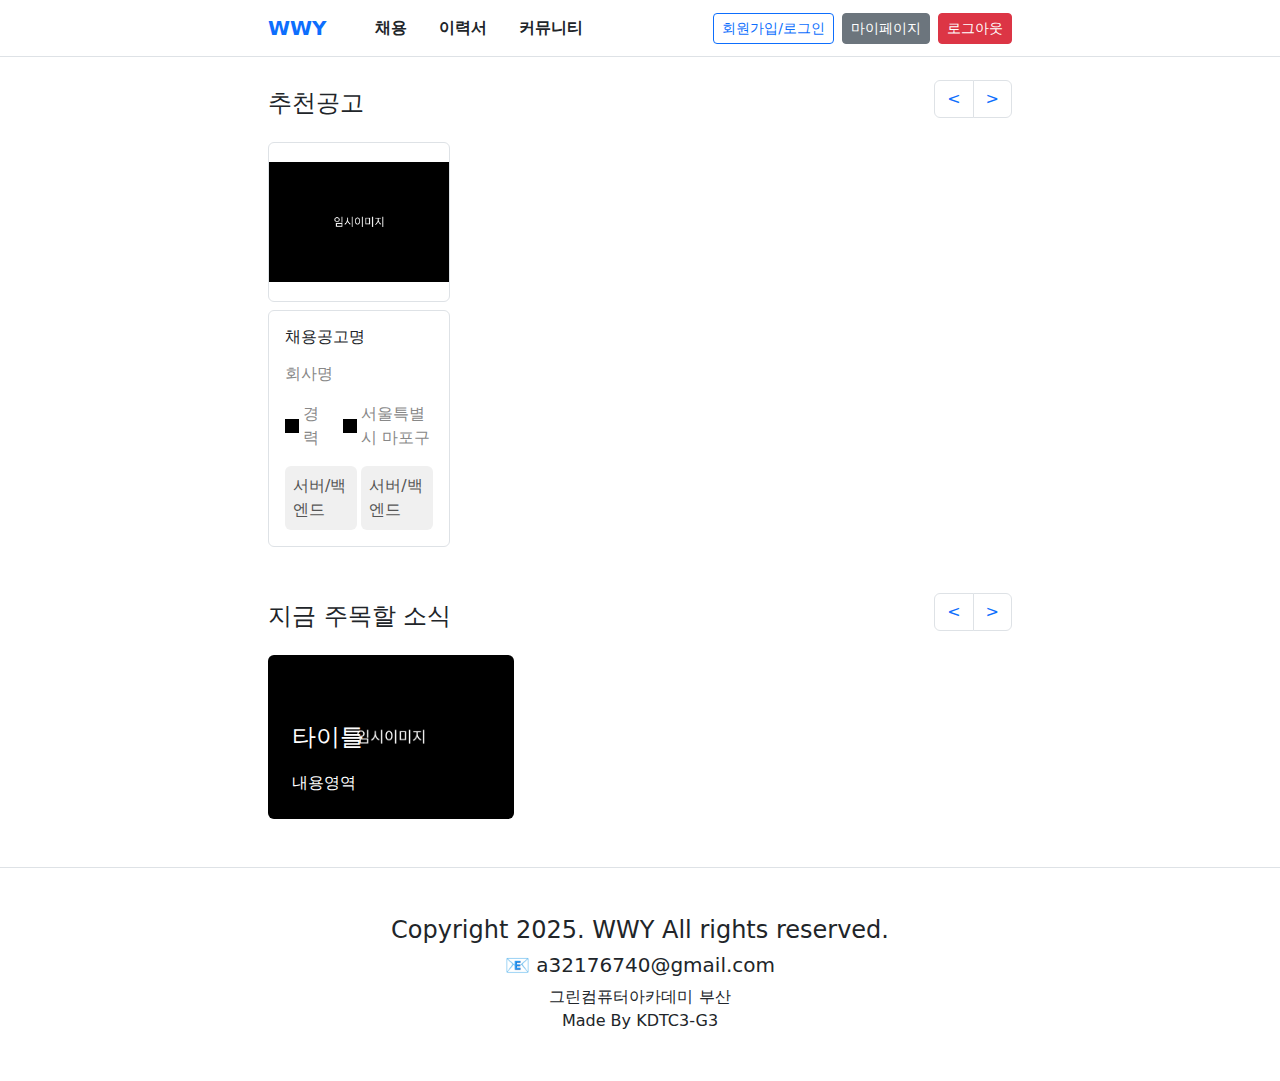
<file: index.html>
<!DOCTYPE html>
<html lang="en">
  <head>
    <meta charset="UTF-8" />
    <meta name="viewport" content="width=device-width, initial-scale=1.0" />
    <title>Document</title>
    <link
      href="https://cdn.jsdelivr.net/npm/bootstrap@5.3.3/dist/css/bootstrap.min.css"
      rel="stylesheet"
    />
    <link rel="stylesheet" href="style/main.css" />
  </head>
  <body>
    <!-- 메인페이지 -->

    <nav class="navbar navbar-expand bg-white border-bottom fixed-top">
      <div
        class="container d-flex justify-content-between align-items-center"
        style="max-width: 60%"
      >
        <!-- Left: 로고 + 메뉴 -->
        <div class="d-flex align-items-center gap-4">
          <a class="navbar-brand text-primary fw-bold" href="#">WWY</a>
          <ul class="navbar-nav flex-row gap-3">
            <li class="nav-item">
              <a class="nav-link text-dark fw-semibold" href="#">채용</a>
            </li>
            <li class="nav-item">
              <a class="nav-link text-dark fw-semibold" href="#">이력서</a>
            </li>
            <li class="nav-item">
              <a class="nav-link text-dark fw-semibold" href="#">커뮤니티</a>
            </li>
          </ul>
        </div>

        <ul class="navbar-nav d-flex flex-row gap-2">
          <li class="nav-item">
            <a class="btn btn-outline-primary btn-sm" href="#"
              >회원가입/로그인</a
            >
          </li>
          <li class="nav-item">
            <a class="btn btn-secondary btn-sm" href="#">마이페이지</a>
          </li>
          <li class="nav-item">
            <a class="btn btn-danger btn-sm" href="#">로그아웃</a>
          </li>
        </ul>
      </div>
    </nav>

    <main>
      <section>
        <div class="container mt-4 mb-5 d-flex flex-column">
          <div class="recommend d-flex flex-column gap-4 w-100">
            <div
              class="recommend-top d-flex justify-content-between align-items-end"
            >
              <h2 class="fs-4 fw-medium">추천공고</h2>
              <ul class="pagination d-flex justify-content-center">
                <li class="page-item">
                  <a class="page-link" href="#"><</a>
                </li>
                <li class="page-item">
                  <a class="page-link" href="#">></a>
                </li>
              </ul>
            </div>
            <!-- .recommend-top end -->
            <ul class="card-wrap d-flex justify-content-start">
              <li class="card-1">
                <a href="#" class="d-flex flex-column gap-2">
                  <figure
                    class="recommend-img overflow-hidden d-flex align-items-center border rounded"
                  >
                    <img class="w-100" src="img/image00.png" alt="임시이미지" />
                  </figure>
                  <div
                    class="recommend-content d-flex flex-column border rounded gap-3 py-3 px-3"
                  >
                    <div class="top d-flex justify-content-between">
                      <h3 class="fs-6 fw-medium">채용공고명</h3>
                      <div class="toggle-btn"></div>
                      <!-- .toggle-btn end -->
                    </div>
                    <!-- .top end -->
                    <div class="bottom d-flex flex-column gap-3">
                      <p class="fs-6">회사명</p>
                      <ul class="d-flex justify-content-start gap-4">
                        <li class="d-flex align-items-center gap-1">
                          <img src="img/icon00.png" alt="임시아이콘" />
                          <p class="fs-6">경력</p>
                        </li>
                        <li class="d-flex align-items-center gap-1">
                          <img src="img/icon00.png" alt="임시아이콘" />
                          <p class="fs-6">서울특별시 마포구</p>
                        </li>
                      </ul>
                      <ul class="duty d-flex justify-content-start gap-1">
                        <li class="p-2 rounded">
                          <p class="fs-6 fw-medium">서버/백엔드</p>
                        </li>
                        <li class="p-2 rounded">
                          <p class="fs-6 fw-medium">서버/백엔드</p>
                        </li>
                      </ul>
                    </div>
                    <!-- .bottom end -->
                  </div>
                  <!-- .recommend-content end -->
                </a>
              </li>
              <!-- .card-1 end -->
            </ul>
            <!-- .card-wrap end -->
          </div>
          <!-- .recommend end -->

          <div class="news d-flex flex-column gap-4 w-100">
            <div
              class="news-top d-flex justify-content-between align-items-end"
            >
              <h2 class="fs-4 fw-medium">지금 주목할 소식</h2>
              <ul class="pagination d-flex justify-content-center">
                <li class="page-item">
                  <a class="page-link" href="#"><</a>
                </li>
                <li class="page-item">
                  <a class="page-link" href="#">></a>
                </li>
              </ul>
            </div>
            <!-- .news-top end -->
            <ul class="card-wrap2 d-flex justify-content-start w-100">
              <li class="card-2 overflow-hidden rounded position-relative">
                <a href="#">
                  <figure class="news-img">
                    <img class="w-100" src="img/image00.png" alt="임시이미지" />
                  </figure>
                  <!-- .news-img end -->
                  <div
                    class="cont-wrap d-flex flex-column position-absolute bottom-0 left-0 gap-3 p-4 w-100"
                  >
                    <p class="fs-4 fw-medium">타이틀</p>
                    <span class="fs-6">내용영역</span>
                  </div>
                  <!-- .cont-wrap end -->
                </a>
              </li>
              <!-- .card-2 end -->
            </ul>
            <!-- .card-wrap2 end -->
          </div>
          <!-- .news end -->
        </div>
        <!-- .container end -->
      </section>
    </main>

    <footer class="bg-white py-5 border-top">
      <div class="container text-center" style="max-width: 60%">
        <h4>Copyright 2025. WWY All rights reserved.</h4>
        <h5>📧 a32176740@gmail.com</h5>
        <div>그린컴퓨터아카데미 부산</div>
        <div>Made By KDTC3-G3</div>
      </div>
    </footer>
  </body>
</html>
</file>
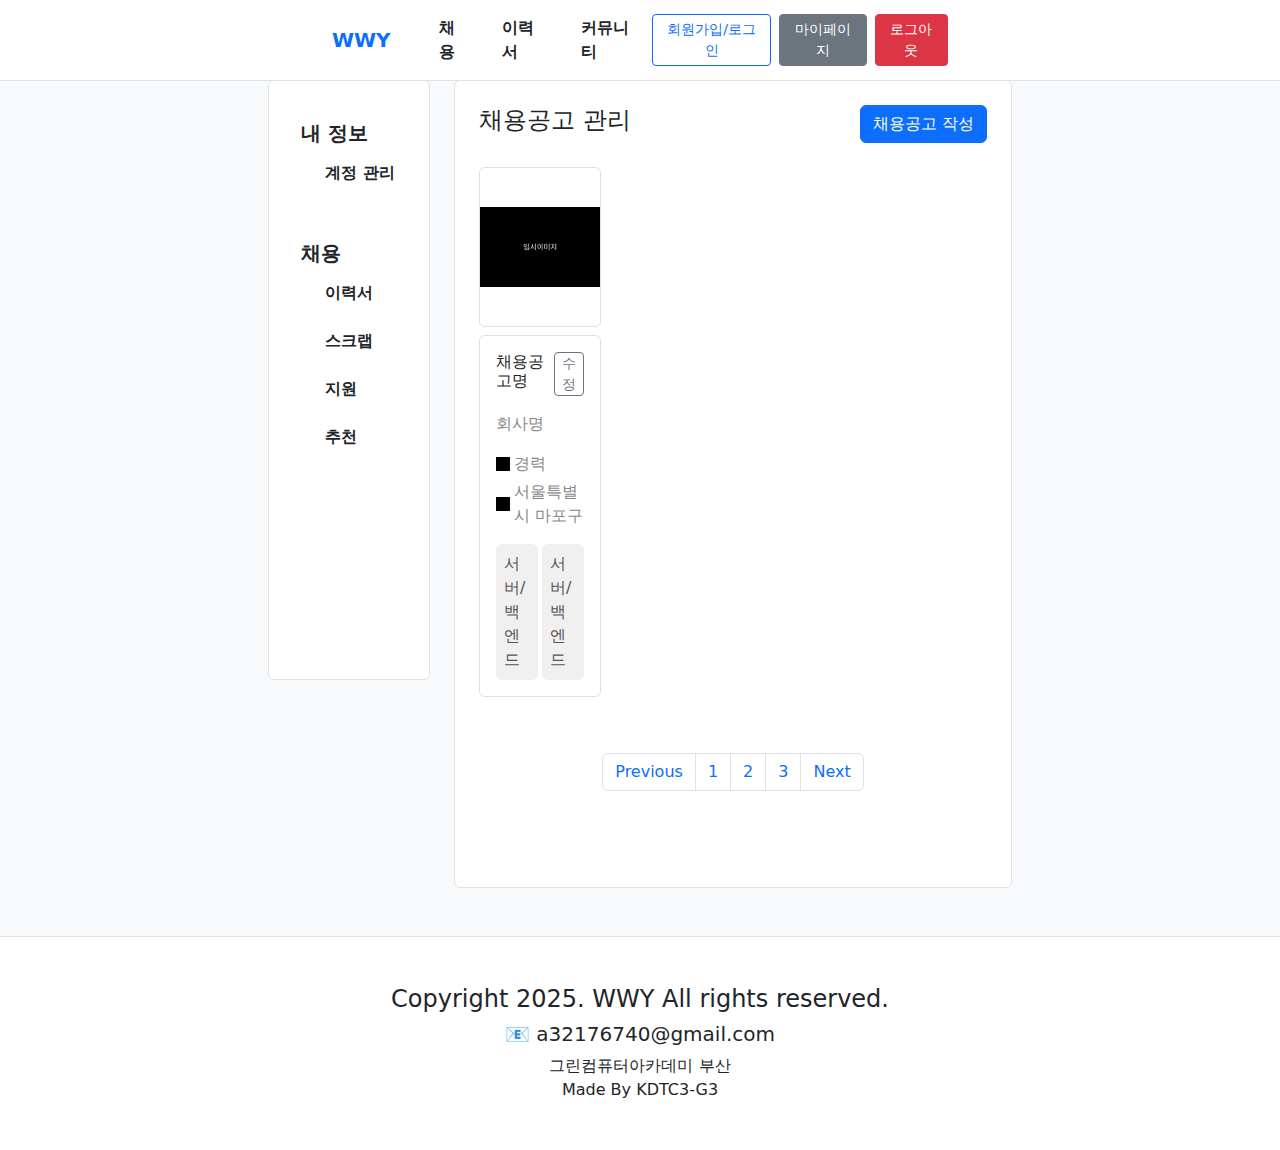
<file: job-dashboard.html>
<!DOCTYPE html>
<html lang="en">
    <head>
        <title>Blog</title>
        <meta charset="utf-8" />
        <meta name="viewport" content="width=device-width, initial-scale=1" />
        <script src="https://ajax.googleapis.com/ajax/libs/jquery/3.7.1/jquery.min.js"></script>
        <link
            href="https://cdn.jsdelivr.net/npm/bootstrap@5.3.0/dist/css/bootstrap.min.css"
            rel="stylesheet"
        />
        <script src="https://cdn.jsdelivr.net/npm/bootstrap@5.3.0/dist/js/bootstrap.bundle.min.js"></script>
        <link
            rel="stylesheet"
            href="https://cdnjs.cloudflare.com/ajax/libs/font-awesome/6.5.1/css/all.min.css"
        />
        <link rel="stylesheet" href="css/job-dashboard.css">
    </head>

    <body class="bg-light" style="padding-top: 56px">
        <nav class="navbar navbar-expand bg-white border-bottom fixed-top">
            <div
                class="container d-flex justify-content-between align-items-center"
                style="max-width: 50%"
            >
                <!-- Left: 로고 + 메뉴 -->
                <div class="d-flex align-items-center gap-4">
                    <a class="navbar-brand text-primary fw-bold" href="#"
                        >WWY</a
                    >
                    <ul class="navbar-nav flex-row gap-3">
                        <li class="nav-item">
                            <a class="nav-link text-dark fw-semibold" href="#"
                                >채용</a
                            >
                        </li>
                        <li class="nav-item">
                            <a class="nav-link text-dark fw-semibold" href="#"
                                >이력서</a
                            >
                        </li>
                        <li class="nav-item">
                            <a class="nav-link text-dark fw-semibold" href="#"
                                >커뮤니티</a
                            >
                        </li>
                    </ul>
                </div>

                <ul class="navbar-nav d-flex flex-row gap-2">
                    <li class="nav-item">
                        <a class="btn btn-outline-primary btn-sm" href="#">회원가입/로그인</a>
                    </li>
                    <li class="nav-item">
                        <a class="btn btn-secondary btn-sm" href="#">마이페이지</a>
                    </li>
                    <li class="nav-item">
                        <a class="btn btn-danger btn-sm" href="#">로그아웃</a>
                    </li>
                </ul>
            </div>
        </nav>

        <div class="container mt-4 mb-5" style="max-width: 60%">
            <div class="d-flex gap-4 align-items-top justify-content-between">
                <!-- 왼쪽 박스 -->
                <div class="flex-fill" style="max-width: 25%">
                    <div
                        class="bg-white border rounded p-3 overflow-auto"
                        style="height: 600px"
                    >
                        <h5 class="ms-3 fw-bold mt-4">내 정보</h5>
                        <ul class="navbar-nav flex-column gap-2 mb-5 ps-3">
                            <li class="nav-item">
                                <a
                                    class="nav-link text-dark fw-semibold ps-4"
                                    href="#"
                                    >계정 관리</a
                                >
                            </li>
                        </ul>

                        <h5 class="ms-3 fw-bold mt-4">채용</h5>
                        <ul class="navbar-nav flex-column gap-2 mb-5 ps-3">
                            <li class="nav-item">
                                <a
                                    class="nav-link text-dark fw-semibold ps-4"
                                    href="#"
                                    >이력서</a
                                >
                            </li>
                            <li class="nav-item">
                                <a
                                    class="nav-link text-dark fw-semibold ps-4"
                                    href="#"
                                    >스크랩</a
                                >
                            </li>
                            <li class="nav-item">
                                <a
                                    class="nav-link text-dark fw-semibold ps-4"
                                    href="#"
                                    >지원</a
                                >
                            </li>
                            <li class="nav-item">
                                <a
                                    class="nav-link text-dark fw-semibold ps-4"
                                    href="#"
                                    >추천</a
                                >
                            </li>
                        </ul>
                    </div>
                </div>

                <!-- 오른쪽 박스 -->
                <div class="flex-fill" style="max-width: 75%">
                    <div class="bg-white border rounded p-4">
                        <div class="d-flex justify-content-between align-items-center mb-4">
                            <h3 class="fs-4 fw-medium">채용공고 관리</h3>
                            <button class="btn btn-primary">채용공고 작성</button>
                        </div>
                        <div class="job-list">
                            <ul class="card-wrap row row-gap-3" style="gap: calc(4% / 3);">
                              <li class="card-1">
                                <a href="#" class="d-flex flex-column gap-2">
                                    <figure
                                    class="recommend-img overflow-hidden d-flex align-items-center border rounded"
                                    >
                                    <img class="w-100" src="img/image00.png" alt="임시이미지" />
                                    </figure>
                                    <div
                                    class="recommend-content d-flex flex-column border rounded gap-3 py-3 px-3"
                                    >
                                    <div class="top d-flex justify-content-between">
                                        <h3 class="fs-6 fw-medium mb-0">채용공고명</h3>
                                        <button class="btn btn-outline-secondary btn-sm px-1">수정</button>
                                    </div>
                                    <!-- .top end -->
                                    <div class="bottom d-flex flex-column gap-3">
                                        <p class="fs-6">회사명</p>
                                        <ul class="d-flex justify-content-start flex-column gap-1">
                                        <li class="d-flex align-items-center gap-1">
                                            <img src="img/icon00.png" alt="임시아이콘" />
                                            <p class="fs-6">경력</p>
                                        </li>
                                        <li class="d-flex align-items-center gap-1">
                                            <img src="img/icon00.png" alt="임시아이콘" />
                                            <p class="fs-6">서울특별시 마포구</p>
                                        </li>
                                        </ul>
                                        <ul class="duty d-flex justify-content-start gap-1">
                                        <li class="p-2 rounded">
                                            <p class="fs-6 fw-medium">서버/백엔드</p>
                                        </li>
                                        <li class="p-2 rounded">
                                            <p class="fs-6 fw-medium">서버/백엔드</p>
                                        </li>
                                        </ul>
                                    </div>
                                    <!-- .bottom end -->
                                    </div>
                                    <!-- .recommend-content end -->
                                </a>
                              </li>
                              <!-- .card-1 end -->
                            </ul>
                            <!-- .card-wrap end -->
                            <div class="pagging d-flex justify-content-center">
                                <ul class="pagination">
                                    <li class="page-item"><a class="page-link" href="#">Previous</a></li>
                                    <li class="page-item"><a class="page-link" href="#">1</a></li>
                                    <li class="page-item"><a class="page-link" href="#">2</a></li>
                                    <li class="page-item"><a class="page-link" href="#">3</a></li>
                                    <li class="page-item"><a class="page-link" href="#">Next</a></li>
                                  </ul>
                              </div>
                              <!-- .pagging end -->
                        </div>
                        <!-- .job-list end -->
                    </div>
                </div>
            </div>
        </div>

        <footer class="bg-white py-5 border-top">
            <div class="container text-center" style="max-width: 60%">
                <h4>Copyright 2025. WWY All rights reserved.</h4>
                <h5>📧 a32176740@gmail.com</h5>
                <div>그린컴퓨터아카데미 부산</div>
                <div>Made By KDTC3-G3</div>
            </div>
        </footer>
    </background-color:>
</html>
</file>
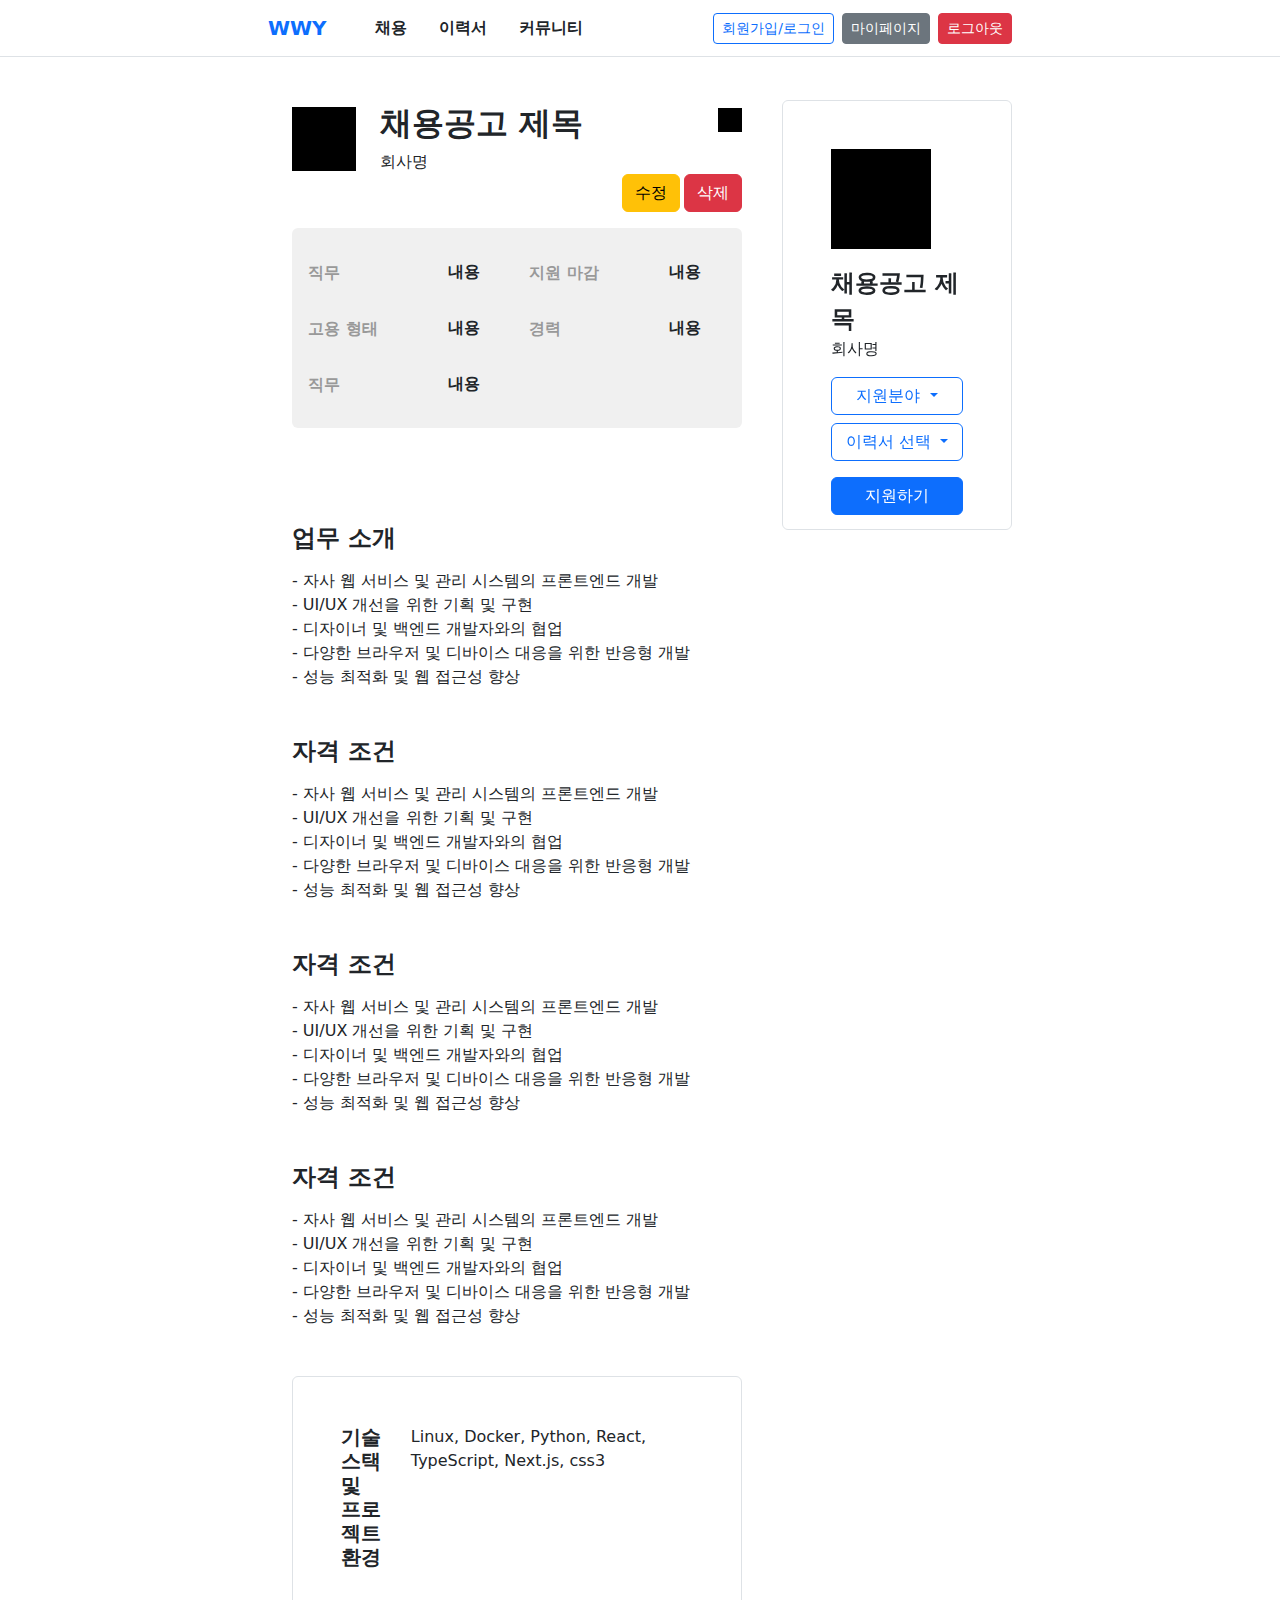
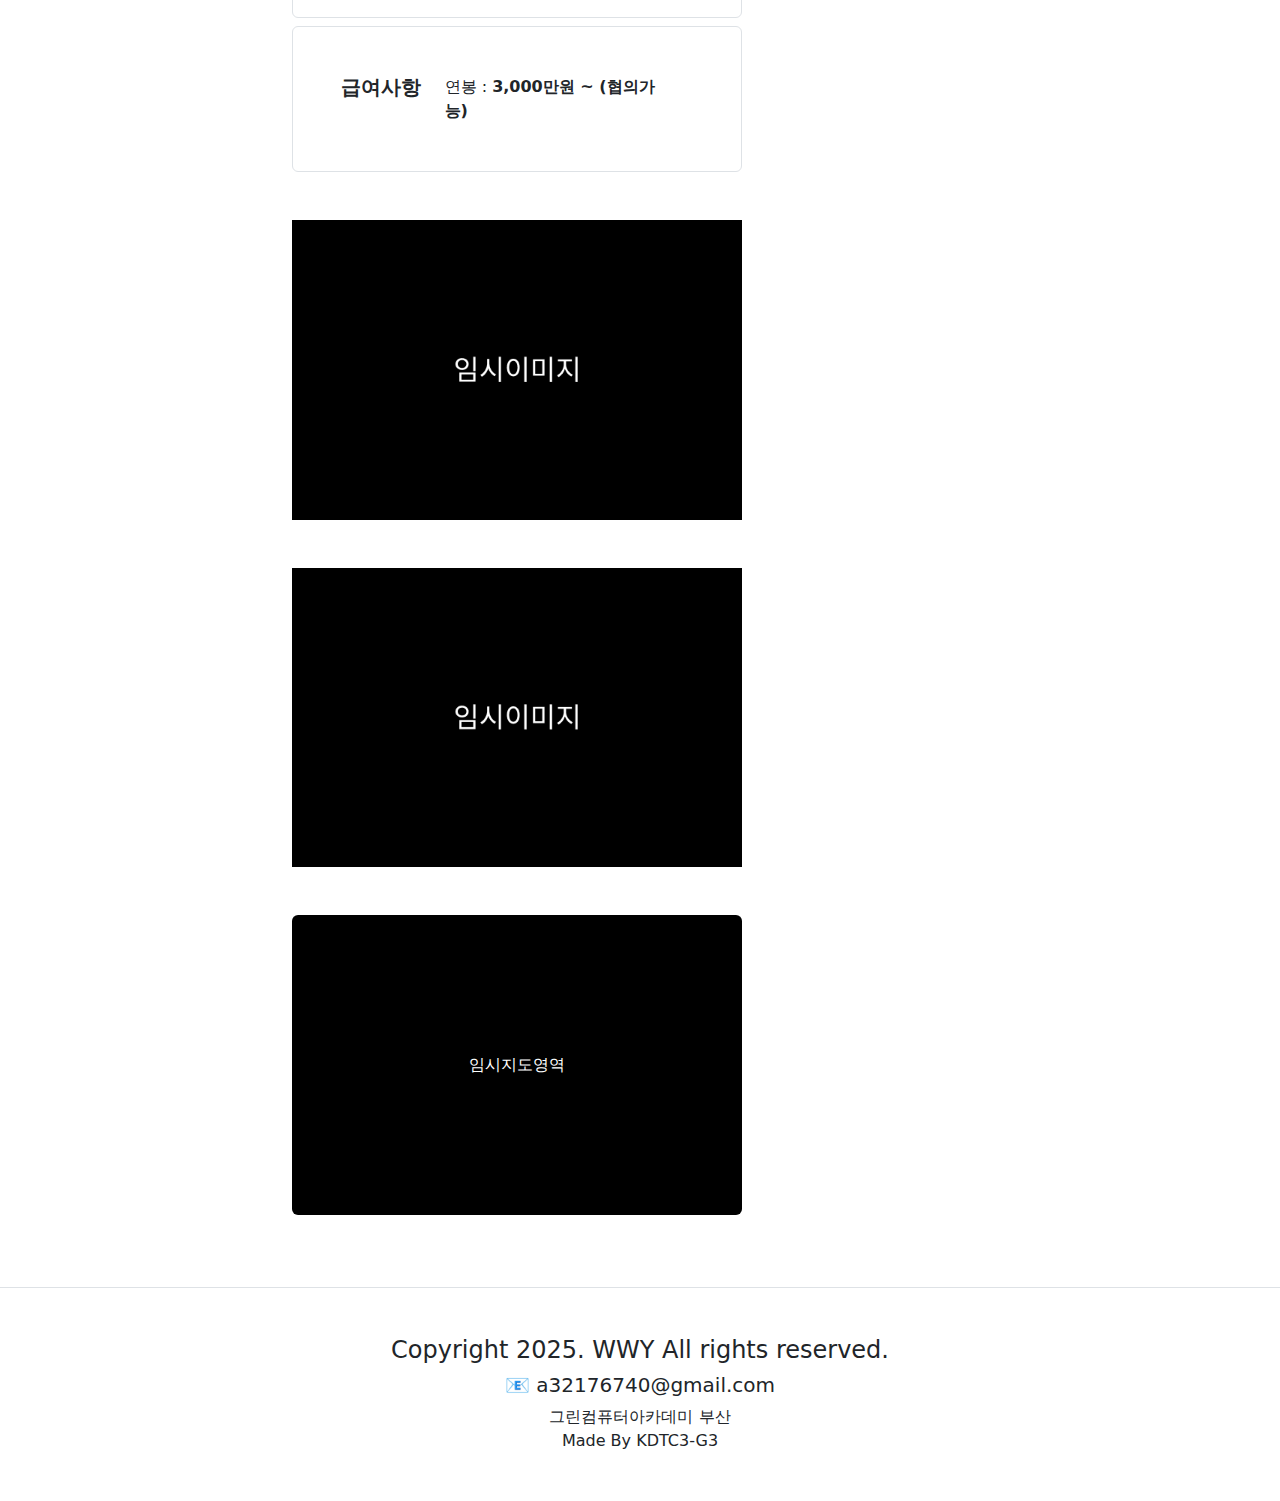
<file: job-detail.html>
<!DOCTYPE html>
<html lang="ko">
  <head>
    <meta charset="UTF-8" />
    <meta name="viewport" content="width=device-width, initial-scale=1.0" />
    <title>Document</title>
    <link
      href="https://cdn.jsdelivr.net/npm/bootstrap@5.3.3/dist/css/bootstrap.min.css"
      rel="stylesheet"
    />
    <link rel="stylesheet" href="style/job-detail.css" />
    <script src="https://cdn.jsdelivr.net/npm/bootstrap@5.3.3/dist/js/bootstrap.bundle.min.js"></script>
  </head>
  <body>
    <!-- 채용공고 상세보기 -->

    <nav class="navbar navbar-expand bg-white border-bottom fixed-top">
      <div
        class="container d-flex justify-content-between align-items-center"
        style="max-width: 60%"
      >
        <!-- Left: 로고 + 메뉴 -->
        <div class="d-flex align-items-center gap-4">
          <a class="navbar-brand text-primary fw-bold" href="#">WWY</a>
          <ul class="navbar-nav flex-row gap-3">
            <li class="nav-item">
              <a class="nav-link text-dark fw-semibold" href="#">채용</a>
            </li>
            <li class="nav-item">
              <a class="nav-link text-dark fw-semibold" href="#">이력서</a>
            </li>
            <li class="nav-item">
              <a class="nav-link text-dark fw-semibold" href="#">커뮤니티</a>
            </li>
          </ul>
        </div>

        <ul class="navbar-nav d-flex flex-row gap-2">
          <li class="nav-item">
            <a class="btn btn-outline-primary btn-sm" href="#"
              >회원가입/로그인</a
            >
          </li>
          <li class="nav-item">
            <a class="btn btn-secondary btn-sm" href="#">마이페이지</a>
          </li>
          <li class="nav-item">
            <a class="btn btn-danger btn-sm" href="#">로그아웃</a>
          </li>
        </ul>
      </div>
    </nav>

    <main>
      <section>
        <div class="container mt-4 mb-5 d-flex justify-content-between">
          <div class="doc-wrap p-4">
            <div class="doc-info1">
              <div class="doc-top d-flex justify-content-between">
                <div class="title-wrap d-flex gap-4 align-items-center">
                  <figure class="doc-logo">
                    <img src="/img/icon00.png" alt="" />
                  </figure>
                  <!-- .doc-logo end -->
                  <div class="d-flex flex-column gap-2">
                    <h3 class="title">채용공고 제목</h3>
                    <p class="description">회사명</p>
                  </div>
                </div>
                <div class="btn-wrap mt-1">
                  <div class="toggle-btn"></div>
                </div>
                <!-- .toggle-btn end -->
              </div>
              <div class="btn-wrap d-flex justify-content-end">
                <a href="#" class="btn btn-warning me-1">수정</a>
                <form action="" method="post">
                  <button class="btn btn-danger">삭제</button>
                </form>
              </div>
            </div>
            <!-- .doc-info1 end -->
            <div
              class="doc-info2 d-flex flex-column mt-3 rounded overflow-hidden p-3 mb-1"
            >
              <div class="inner">
                <div class="row">
                  <div class="col-6 py-3 d-flex align-items-center">
                    <h4 class="fs-6 fw-semibold">직무</h4>
                    <span class="fs-6 fw-semibold">내용</span>
                  </div>
                  <div class="col-6 py-3 d-flex align-items-center">
                    <h4 class="fs-6 fw-semibold">지원 마감</h4>
                    <span class="fs-6 fw-semibold">내용</span>
                  </div>
                </div>

                <div class="row">
                  <div class="col-6 py-3 d-flex align-items-center">
                    <h4 class="fs-6 fw-semibold">고용 형태</h4>
                    <span class="fs-6 fw-semibold">내용</span>
                  </div>
                  <div class="col-6 py-3 d-flex align-items-center">
                    <h4 class="fs-6 fw-semibold">경력</h4>
                    <span class="fs-6 fw-semibold">내용</span>
                  </div>
                </div>

                <div class="row">
                  <div class="col-12 py-3 d-flex align-items-center">
                    <h4 class="fs-6 fw-semibold">직무</h4>
                    <span class="fs-6 fw-semibold">내용</span>
                  </div>
                </div>
              </div>
            </div>
            <!-- .doc-info2 end -->
            <ul class="d-flex flex-column mt-5 pt-5">
              <li class="d-flex flex-column mb-5">
                <h4 class="fs-4 fw-semibold mb-3">업무 소개</h4>
                <p class="fs-6">
                  - 자사 웹 서비스 및 관리 시스템의 프론트엔드 개발<br />
                  - UI/UX 개선을 위한 기획 및 구현<br />
                  - 디자이너 및 백엔드 개발자와의 협업<br />
                  - 다양한 브라우저 및 디바이스 대응을 위한 반응형 개발<br />
                  - 성능 최적화 및 웹 접근성 향상
                </p>
              </li>
              <li class="d-flex flex-column mb-5">
                <h4 class="fs-4 fw-semibold mb-3">자격 조건</h4>
                <p class="fs-6">
                  - 자사 웹 서비스 및 관리 시스템의 프론트엔드 개발<br />
                  - UI/UX 개선을 위한 기획 및 구현<br />
                  - 디자이너 및 백엔드 개발자와의 협업<br />
                  - 다양한 브라우저 및 디바이스 대응을 위한 반응형 개발<br />
                  - 성능 최적화 및 웹 접근성 향상
                </p>
              </li>
              <li class="d-flex flex-column mb-5">
                <h4 class="fs-4 fw-semibold mb-3">자격 조건</h4>
                <p class="fs-6">
                  - 자사 웹 서비스 및 관리 시스템의 프론트엔드 개발<br />
                  - UI/UX 개선을 위한 기획 및 구현<br />
                  - 디자이너 및 백엔드 개발자와의 협업<br />
                  - 다양한 브라우저 및 디바이스 대응을 위한 반응형 개발<br />
                  - 성능 최적화 및 웹 접근성 향상
                </p>
              </li>
              <li class="d-flex flex-column mb-5">
                <h4 class="fs-4 fw-semibold mb-3">자격 조건</h4>
                <p class="fs-6">
                  - 자사 웹 서비스 및 관리 시스템의 프론트엔드 개발<br />
                  - UI/UX 개선을 위한 기획 및 구현<br />
                  - 디자이너 및 백엔드 개발자와의 협업<br />
                  - 다양한 브라우저 및 디바이스 대응을 위한 반응형 개발<br />
                  - 성능 최적화 및 웹 접근성 향상
                </p>
              </li>
            </ul>
            <ul class="point-wrap d-flex flex-column gap-2">
              <li class="w100 rounded border p-5 d-flex">
                <h4 class="fs-5 fw-semibold w-25">
                  기술 스택 및<br />프로젝트 환경
                </h4>
                <p class="fs-6 fw-medium px-3">
                  Linux, Docker, Python, React, TypeScript, Next.js, css3
                </p>
              </li>
              <li class="w100 rounded border p-5 d-flex">
                <h4 class="fs-5 fw-semibold w-25">급여사항</h4>
                <p class="fs-6 fw-medium px-3">
                  연봉 : <span class="fw-bold">3,000만원 ~ (협의가능)</span>
                </p>
              </li>
            </ul>
            <figure class="doc-image w-100">
              <img class="w-100 mt-5" src="/img/image00.png" alt="" />
            </figure>
            <figure class="doc-image w-100">
              <img class="w-100 mt-5" src="/img/image00.png" alt="" />
            </figure>
            <div class="map-wrap w-100 overflow-hidden rounded mt-5">
              임시지도영역
            </div>
          </div>

          <!-- .doc-wrap end -->
          <aside class="apply-wrap border rounded p-5 d-flex flex-column gap-3">
            <div class="logo-wrap">
              <figure><img src="img/icon00.png" alt="" /></figure>
            </div>
            <ul class="info-wrap">
              <li class="fs-4 fw-bold">채용공고 제목</li>
              <li>회사명</li>
            </ul>
            <div class="select-wrap d-flex flex-column gap-2">
              <div class="dropdown w-100">
                <button
                  type="button"
                  class="btn btn-outline-primary dropdown-toggle w-100"
                  data-bs-toggle="dropdown"
                >
                  지원분야
                </button>
                <ul class="dropdown-menu w-100">
                  <li><a class="dropdown-item" href="#">리스트1</a></li>
                  <li><a class="dropdown-item" href="#">리스트2</a></li>
                </ul>
              </div>
              <div class="dropdown">
                <button
                  type="button"
                  class="btn btn-outline-primary dropdown-toggle w-100"
                  data-bs-toggle="dropdown"
                >
                  이력서 선택
                </button>
                <ul class="dropdown-menu w-100">
                  <li><a class="dropdown-item" href="#">이력서1</a></li>
                  <li><a class="dropdown-item" href="#">이력서2</a></li>
                </ul>
              </div>
            </div>
            <div class="btn-wrap w-100">
              <button type="button" class="btn btn-primary w-100">
                지원하기
              </button>
            </div>
          </aside>
          <!-- .apply-wrap end -->
        </div>
        <!-- .inner end -->
      </section>
    </main>

    <footer class="bg-white py-5 border-top">
      <div class="container text-center" style="max-width: 60%">
        <h4>Copyright 2025. WWY All rights reserved.</h4>
        <h5>📧 a32176740@gmail.com</h5>
        <div>그린컴퓨터아카데미 부산</div>
        <div>Made By KDTC3-G3</div>
      </div>
    </footer>
  </body>
</html>
</file>
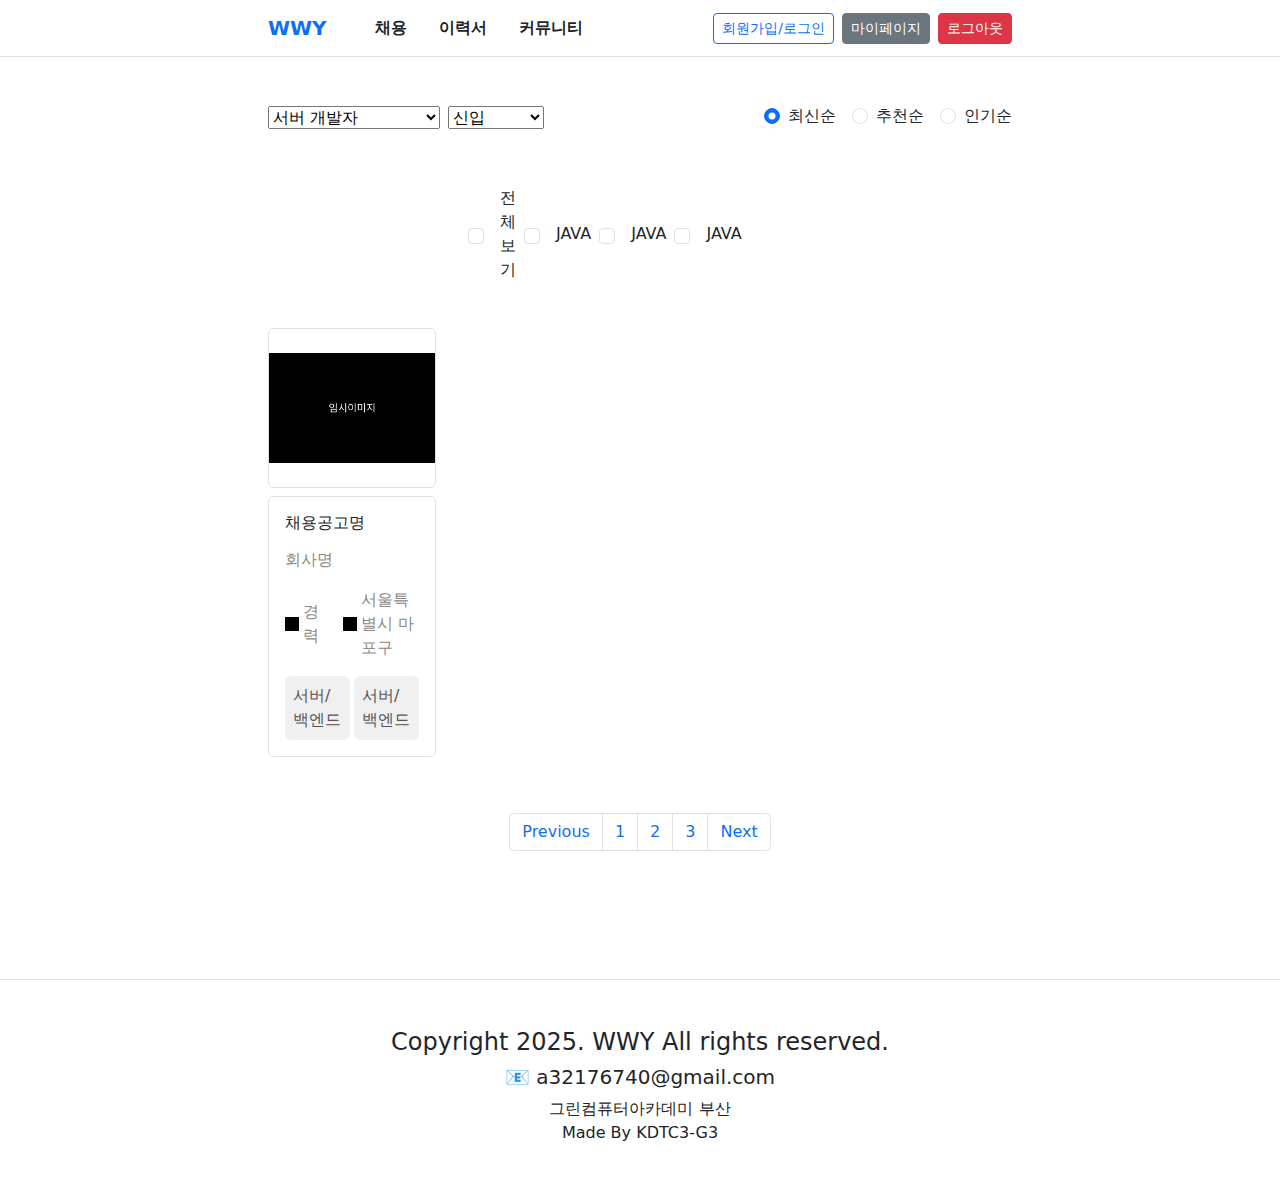
<file: job-list.html>
<!DOCTYPE html>
<html lang="ko">
  <head>
    <meta charset="UTF-8" />
    <meta name="viewport" content="width=device-width, initial-scale=1.0" />
    <title>Document</title>
    <link
      href="https://cdn.jsdelivr.net/npm/bootstrap@5.3.3/dist/css/bootstrap.min.css"
      rel="stylesheet"
    />
    <link rel="stylesheet" href="style/job-list.css" />
  </head>
  <body>
    <!-- 채용공고 리스트 -->

    <nav class="navbar navbar-expand bg-white border-bottom fixed-top">
      <div
        class="container d-flex justify-content-between align-items-center"
        style="max-width: 60%"
      >
        <!-- Left: 로고 + 메뉴 -->
        <div class="d-flex align-items-center gap-4">
          <a class="navbar-brand text-primary fw-bold" href="#">WWY</a>
          <ul class="navbar-nav flex-row gap-3">
            <li class="nav-item">
              <a class="nav-link text-dark fw-semibold" href="#">채용</a>
            </li>
            <li class="nav-item">
              <a class="nav-link text-dark fw-semibold" href="#">이력서</a>
            </li>
            <li class="nav-item">
              <a class="nav-link text-dark fw-semibold" href="#">커뮤니티</a>
            </li>
          </ul>
        </div>

        <ul class="navbar-nav d-flex flex-row gap-2">
          <li class="nav-item">
            <a class="btn btn-outline-primary btn-sm" href="#"
              >회원가입/로그인</a
            >
          </li>
          <li class="nav-item">
            <a class="btn btn-secondary btn-sm" href="#">마이페이지</a>
          </li>
          <li class="nav-item">
            <a class="btn btn-danger btn-sm" href="#">로그아웃</a>
          </li>
        </ul>
      </div>
    </nav>

    <main>
      <section>
        <div class="container mt-4 mb-5 py-4 d-flex flex-column gap-1">
          <div class="filter-wrap">
            <form action="" method="GET">
              <div
                class="top d-flex align-items-center mb-3 justify-content-between"
              >
                <div class="d-flex gap-2">
                  <select name="jobType" id="jobType">
                    <option value="developer">서버 개발자</option>
                    <option value="developer">소프트웨어 엔지니어</option>
                    <option value="developer">자바 개발자</option>
                  </select>

                  <select name="careerLevel" id="careerLevel">
                    <option value="entry">신입</option>
                    <option value="mid">3년 이상</option>
                    <option value="senior">5년 이상</option>
                    <option value="senior">10년 이상</option>
                  </select>
                </div>
                <div class="d-flex gap-3">
                  <div class="form-check">
                    <input
                      class="form-check-input"
                      type="radio"
                      name="sort"
                      value="latest"
                      checked
                    />
                    <label class="form-check-label">최신순</label>
                  </div>
                  <div class="form-check">
                    <input
                      class="form-check-input"
                      type="radio"
                      name="sort"
                      value="recommended"
                    />
                    <label class="form-check-label">추천순</label>
                  </div>
                  <div class="form-check">
                    <input
                      class="form-check-input"
                      type="radio"
                      name="sort"
                      value="populer"
                    />
                    <label class="form-check-label">인기순</label>
                  </div>
                </div>
              </div>

              <div class="checkbox-area flex-wrap">
                <div class="skill form-check d-flex gap-3 align-items-center">
                  <input
                    class="form-check-input"
                    type="checkbox"
                    name="skills"
                    value="all"
                  />
                  <label class="form-check-label">전체보기</label>
                </div>
                <div class="skill form-check d-flex gap-3 align-items-center">
                  <input
                    class="form-check-input"
                    type="checkbox"
                    name="skills"
                    value="java"
                  />
                  <label class="form-check-label">JAVA</label>
                </div>
                <div class="skill form-check d-flex gap-3 align-items-center">
                  <input
                    class="form-check-input"
                    type="checkbox"
                    name="skills"
                    value="java"
                  />
                  <label class="form-check-label">JAVA</label>
                </div>
                <div class="skill form-check d-flex gap-3 align-items-center">
                  <input
                    class="form-check-input"
                    type="checkbox"
                    name="skills"
                    value="java"
                  />
                  <label class="form-check-label">JAVA</label>
                </div>
              </div>
            </form>
          </div>
          <!-- .filter-wrap end -->
          <div class="job-list">
            <ul class="card-wrap row">
              <li class="card-1">
                <a href="#" class="col-3 d-flex flex-column gap-2 w-100">
                  <figure
                    class="recommend-img overflow-hidden d-flex align-items-center border rounded"
                  >
                    <img class="w-100" src="img/image00.png" alt="임시이미지" />
                  </figure>
                  <div
                    class="recommend-content d-flex flex-column border rounded gap-3 py-3 px-3"
                  >
                    <div class="top d-flex justify-content-between">
                      <h3 class="fs-6 fw-medium">채용공고명</h3>
                      <div class="toggle-btn"></div>
                      <!-- .toggle-btn end -->
                    </div>
                    <!-- .top end -->
                    <div class="bottom d-flex flex-column gap-3">
                      <p class="fs-6">회사명</p>
                      <ul class="d-flex justify-content-start gap-4">
                        <li class="d-flex align-items-center gap-1">
                          <img src="img/icon00.png" alt="임시아이콘" />
                          <p class="fs-6">경력</p>
                        </li>
                        <li class="d-flex align-items-center gap-1">
                          <img src="img/icon00.png" alt="임시아이콘" />
                          <p class="fs-6">서울특별시 마포구</p>
                        </li>
                      </ul>
                      <ul class="duty d-flex justify-content-start gap-1">
                        <li class="p-2 rounded">
                          <p class="fs-6 fw-medium">서버/백엔드</p>
                        </li>
                        <li class="p-2 rounded">
                          <p class="fs-6 fw-medium">서버/백엔드</p>
                        </li>
                      </ul>
                    </div>
                    <!-- .bottom end -->
                  </div>
                  <!-- .recommend-content end -->
                </a>
              </li>
              <!-- .card-1 end -->
            </ul>
            <!-- .card-wrap end -->
            <div class="pagging d-flex justify-content-center">
              <ul class="pagination">
                <li class="page-item">
                  <a class="page-link" href="#">Previous</a>
                </li>
                <li class="page-item"><a class="page-link" href="#">1</a></li>
                <li class="page-item"><a class="page-link" href="#">2</a></li>
                <li class="page-item"><a class="page-link" href="#">3</a></li>
                <li class="page-item">
                  <a class="page-link" href="#">Next</a>
                </li>
              </ul>
            </div>
            <!-- .pagging end -->
          </div>
          <!-- .job-list end -->
        </div>
      </section>
    </main>

    <footer class="bg-white py-5 border-top">
      <div class="container text-center" style="max-width: 60%">
        <h4>Copyright 2025. WWY All rights reserved.</h4>
        <h5>📧 a32176740@gmail.com</h5>
        <div>그린컴퓨터아카데미 부산</div>
        <div>Made By KDTC3-G3</div>
      </div>
    </footer>
  </body>
</html>
</file>
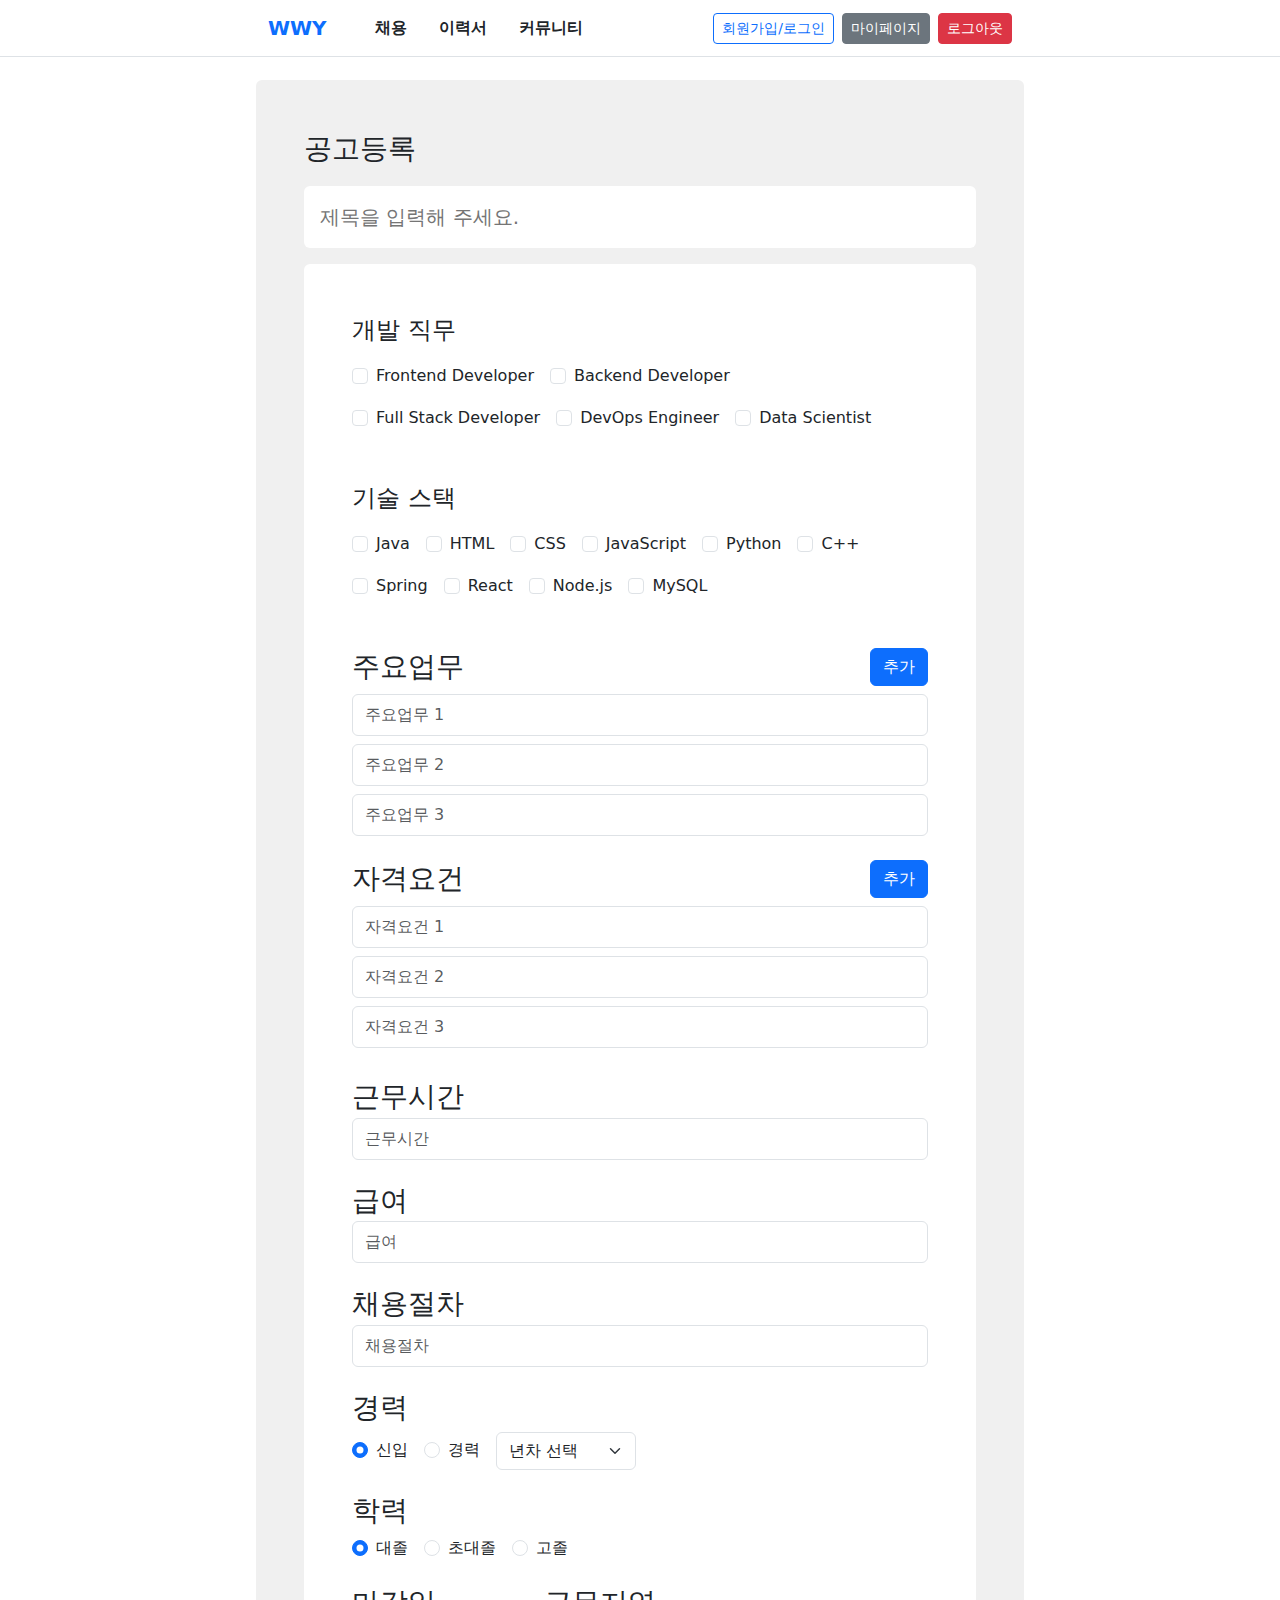
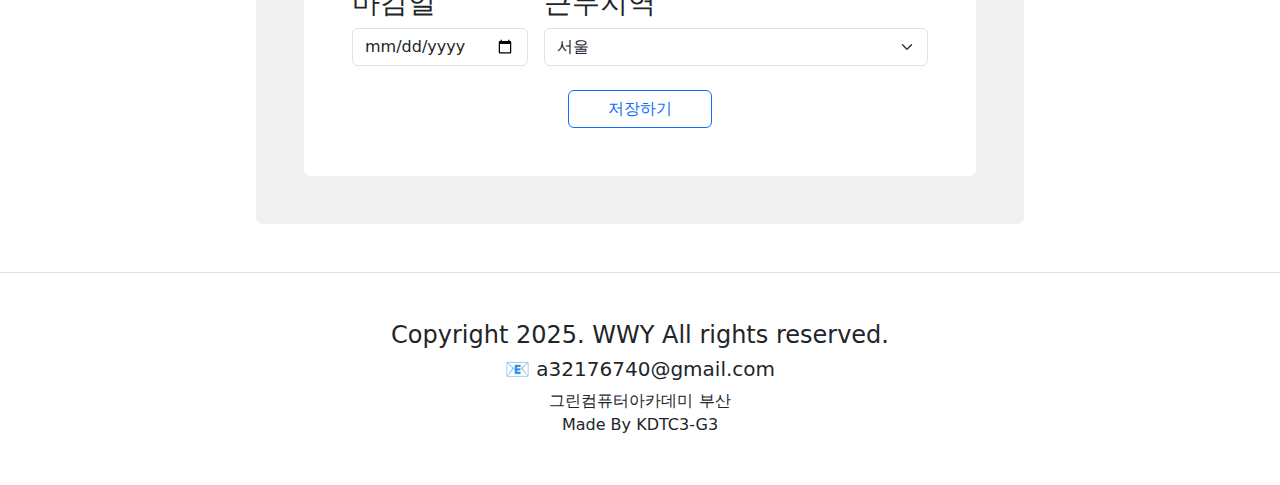
<file: job-save.html>
<!DOCTYPE html>
<html lang="ko">
  <head>
    <meta charset="UTF-8" />
    <meta name="viewport" content="width=device-width, initial-scale=1.0" />
    <title>Document</title>
    <link
      href="https://cdn.jsdelivr.net/npm/bootstrap@5.3.3/dist/css/bootstrap.min.css"
      rel="stylesheet"
    />
    <link rel="stylesheet" href="style/job-save.css" />
    <script src="https://cdn.jsdelivr.net/npm/bootstrap@5.3.3/dist/js/bootstrap.bundle.min.js"></script>
  </head>
  <body>
    <!-- 채용공고 작성 -->

    <nav class="navbar navbar-expand bg-white border-bottom fixed-top">
      <div
        class="container d-flex justify-content-between align-items-center"
        style="max-width: 60%"
      >
        <!-- Left: 로고 + 메뉴 -->
        <div class="d-flex align-items-center gap-4">
          <a class="navbar-brand text-primary fw-bold" href="#">WWY</a>
          <ul class="navbar-nav flex-row gap-3">
            <li class="nav-item">
              <a class="nav-link text-dark fw-semibold" href="#">채용</a>
            </li>
            <li class="nav-item">
              <a class="nav-link text-dark fw-semibold" href="#">이력서</a>
            </li>
            <li class="nav-item">
              <a class="nav-link text-dark fw-semibold" href="#">커뮤니티</a>
            </li>
          </ul>
        </div>

        <ul class="navbar-nav d-flex flex-row gap-2">
          <li class="nav-item">
            <a class="btn btn-outline-primary btn-sm" href="#"
              >회원가입/로그인</a
            >
          </li>
          <li class="nav-item">
            <a class="btn btn-secondary btn-sm" href="#">마이페이지</a>
          </li>
          <li class="nav-item">
            <a class="btn btn-danger btn-sm" href="#">로그아웃</a>
          </li>
        </ul>
      </div>
    </nav>

    <main>
      <section>
        <div class="container mt-4 mb-5 p-5 rounded">
          <form action="" class="d-flex flex-column gap-3">
            <div class="title-wrap d-flex flex-column gap-3">
              <label for="" class="fs-3 fw-medium">공고등록</label>
              <input
                type="text"
                name="title"
                required
                placeholder="제목을 입력해 주세요."
                class="border-0 p-3 fs-5 rounded"
              />
            </div>
            <!-- .title-wrap end -->
            <div class="select-wrap bg-white rounded p-5">
              <div class="checkbox-set-1 d-flex flex-column gap-3 mb-5">
                <label for="" class="fs-4 fw-medium">개발 직무</label>
                <div class="d-flex flex-wrap gap-3">
                  <div class="form-check">
                    <input
                      class="form-check-input"
                      type="checkbox"
                      value="Frontend Developer"
                      id="jobRole1"
                      style="padding: 5px 0"
                    />
                    <label class="form-check-label" for="jobRole1"
                      >Frontend Developer</label
                    >
                  </div>
                  <div class="form-check">
                    <input
                      class="form-check-input"
                      type="checkbox"
                      value="Backend Developer"
                      id="jobRole2"
                      style="padding: 5px 0"
                    />
                    <label class="form-check-label" for="jobRole2"
                      >Backend Developer</label
                    >
                  </div>
                  <div class="form-check">
                    <input
                      class="form-check-input"
                      type="checkbox"
                      value="Full Stack Developer"
                      id="jobRole3"
                      style="padding: 5px 0"
                    />
                    <label class="form-check-label" for="jobRole3"
                      >Full Stack Developer</label
                    >
                  </div>
                  <div class="form-check">
                    <input
                      class="form-check-input"
                      type="checkbox"
                      value="DevOps Engineer"
                      id="jobRole4"
                      style="padding: 5px 0"
                    />
                    <label class="form-check-label" for="jobRole4"
                      >DevOps Engineer</label
                    >
                  </div>
                  <div class="form-check">
                    <input
                      class="form-check-input"
                      type="checkbox"
                      value="Data Scientist"
                      id="jobRole5"
                      style="padding: 5px 0"
                    />
                    <label class="form-check-label" for="jobRole5"
                      >Data Scientist</label
                    >
                  </div>
                </div>
              </div>
              <!-- .checkbox-set-1 end -->
              <div class="checkbox-set-2 d-flex flex-column gap-3 mb-5">
                <label for="" class="fs-4 fw-medium">기술 스택</label>
                <div class="d-flex flex-wrap gap-3">
                  <div class="form-check">
                    <input
                      class="form-check-input"
                      type="checkbox"
                      value="Java"
                      id="techStack1"
                      style="padding: 5px 0"
                    />
                    <label class="form-check-label" for="techStack1"
                      >Java</label
                    >
                  </div>
                  <div class="form-check">
                    <input
                      class="form-check-input"
                      type="checkbox"
                      value="HTML"
                      id="techStack2"
                      style="padding: 5px 0"
                    />
                    <label class="form-check-label" for="techStack2"
                      >HTML</label
                    >
                  </div>
                  <div class="form-check">
                    <input
                      class="form-check-input"
                      type="checkbox"
                      value="CSS"
                      id="techStack3"
                      style="padding: 5px 0"
                    />
                    <label class="form-check-label" for="techStack3">CSS</label>
                  </div>
                  <div class="form-check">
                    <input
                      class="form-check-input"
                      type="checkbox"
                      value="JavaScript"
                      id="techStack4"
                      style="padding: 5px 0"
                    />
                    <label class="form-check-label" for="techStack4"
                      >JavaScript</label
                    >
                  </div>
                  <div class="form-check">
                    <input
                      class="form-check-input"
                      type="checkbox"
                      value="Python"
                      id="techStack5"
                      style="padding: 5px 0"
                    />
                    <label class="form-check-label" for="techStack5"
                      >Python</label
                    >
                  </div>
                  <div class="form-check">
                    <input
                      class="form-check-input"
                      type="checkbox"
                      value="C++"
                      id="techStack6"
                      style="padding: 5px 0"
                    />
                    <label class="form-check-label" for="techStack6">C++</label>
                  </div>
                  <div class="form-check">
                    <input
                      class="form-check-input"
                      type="checkbox"
                      value="Spring"
                      id="techStack7"
                      style="padding: 5px 0"
                    />
                    <label class="form-check-label" for="techStack7"
                      >Spring</label
                    >
                  </div>
                  <div class="form-check">
                    <input
                      class="form-check-input"
                      type="checkbox"
                      value="React"
                      id="techStack8"
                      style="padding: 5px 0"
                    />
                    <label class="form-check-label" for="techStack8"
                      >React</label
                    >
                  </div>
                  <div class="form-check">
                    <input
                      class="form-check-input"
                      type="checkbox"
                      value="Node.js"
                      id="techStack9"
                      style="padding: 5px 0"
                    />
                    <label class="form-check-label" for="techStack9"
                      >Node.js</label
                    >
                  </div>
                  <div class="form-check">
                    <input
                      class="form-check-input"
                      type="checkbox"
                      value="MySQL"
                      id="techStack10"
                      style="padding: 5px 0"
                    />
                    <label class="form-check-label" for="techStack10"
                      >MySQL</label
                    >
                  </div>
                </div>
              </div>
              <!-- .checkbox-set-2 end -->
              <div class="tag-wrap">
                <div class="job-requirements mb-4">
                  <div
                    class="d-flex justify-content-between align-items-center"
                  >
                    <h3 class="mb-0">주요업무</h3>
                    <button type="button" class="btn btn-primary">추가</button>
                  </div>
                  <div class="form-group mt-2">
                    <input
                      type="text"
                      class="form-control py-2"
                      placeholder="주요업무 1"
                    />
                  </div>
                  <div class="form-group mt-2">
                    <input
                      type="text"
                      class="form-control py-2"
                      placeholder="주요업무 2"
                    />
                  </div>
                  <div class="form-group mt-2">
                    <input
                      type="text"
                      class="form-control py-2"
                      placeholder="주요업무 3"
                    />
                  </div>
                </div>
                <div class="job-qualifications mb-4">
                  <div
                    class="d-flex justify-content-between align-items-center"
                  >
                    <h3 class="mb-0">자격요건</h3>
                    <button type="button" class="btn btn-primary">추가</button>
                  </div>
                  <div class="form-group mt-2">
                    <input
                      type="text"
                      class="form-control py-2"
                      placeholder="자격요건 1"
                    />
                  </div>
                  <div class="form-group mt-2">
                    <input
                      type="text"
                      class="form-control py-2"
                      placeholder="자격요건 2"
                    />
                  </div>
                  <div class="form-group mt-2">
                    <input
                      type="text"
                      class="form-control py-2"
                      placeholder="자격요건 3"
                    />
                  </div>
                </div>
              </div>
              <!-- .tag-wrap end -->
              <div>
                <div class="job-details mb-4 d-flex flex-column gap-3">
                  <div class="form-group mt-2">
                    <h3 class="mb-0">근무시간</h3>
                    <input
                      type="text"
                      class="form-control py-2 mt-1"
                      placeholder="근무시간"
                    />
                  </div>
                  <div class="form-group mt-2">
                    <h3 class="mb-0">급여</h3>
                    <input
                      type="text"
                      class="form-control py-2 mt-1"
                      placeholder="급여"
                    />
                  </div>
                  <div class="form-group mt-2">
                    <h3 class="mb-0">채용절차</h3>
                    <input
                      type="text"
                      class="form-control py-2 mt-1"
                      placeholder="채용절차"
                    />
                  </div>
                </div>
              </div>
              <div>
                <div class="form-group mt-4">
                  <h3 class="mb-0">경력</h3>
                  <div class="d-flex align-items-center gap-3 mt-2">
                    <div class="form-check">
                      <input
                        class="form-check-input"
                        type="radio"
                        name="experience"
                        id="newbie"
                        value="newbie"
                        checked
                      />
                      <label class="form-check-label" for="newbie">
                        신입
                      </label>
                    </div>
                    <div class="form-check">
                      <input
                        class="form-check-input"
                        type="radio"
                        name="experience"
                        id="experienced"
                        value="experienced"
                      />
                      <label class="form-check-label" for="experienced">
                        경력
                      </label>
                    </div>
                    <select class="form-select w-auto" id="experience-years">
                      <option value="" selected>년차 선택</option>
                      <option value="1">1년차</option>
                      <option value="2">2년차</option>
                      <option value="3">3년차</option>
                      <option value="4">4년차</option>
                      <option value="5">5년차</option>
                      <option value="6">6년차</option>
                      <option value="7">7년차</option>
                      <option value="8">8년차</option>
                      <option value="9">9년차</option>
                      <option value="10">10년차 이상</option>
                    </select>
                  </div>
                </div>
                <div class="form-group mt-4">
                  <h3 class="mb-0">학력</h3>
                  <div class="d-flex align-items-center gap-3 mt-2">
                    <div class="form-check">
                      <input
                        class="form-check-input"
                        type="radio"
                        name="education"
                        id="highschool"
                        value="highschool"
                        checked
                      />
                      <label class="form-check-label" for="highschool">
                        대졸
                      </label>
                    </div>
                    <div class="form-check">
                      <input
                        class="form-check-input"
                        type="radio"
                        name="education"
                        id="bachelor"
                        value="bachelor"
                      />
                      <label class="form-check-label" for="bachelor">
                        초대졸
                      </label>
                    </div>
                    <div class="form-check">
                      <input
                        class="form-check-input"
                        type="radio"
                        name="education"
                        id="master"
                        value="master"
                      />
                      <label class="form-check-label" for="master">
                        고졸
                      </label>
                    </div>
                  </div>
                </div>
              </div>
              <div class="d-flex justify-content-start mt-4 gap-3">
                <div class="form-group" style="flex: 3">
                  <h3 class="mb-0">마감일</h3>
                  <input
                    type="date"
                    class="form-control mt-2"
                    name="deadline"
                    value=""
                    id="deadline"
                  />
                </div>
                <div class="form-group" style="flex: 7">
                  <h3 class="mb-0">근무지역</h3>
                  <select class="form-select mt-2" name="workLocation">
                    <option value="seoul">서울</option>
                    <option value="gyeonggi">경기도</option>
                    <option value="gangwon">강원도</option>
                    <option value="chungbuk">충청북도</option>
                    <option value="chungnam">충청남도</option>
                    <option value="jeonbuk">전라북도</option>
                    <option value="jeonnam">전라남도</option>
                    <option value="gyeongbuk">경상북도</option>
                    <option value="gyeongnam">경상남도</option>
                    <option value="jeju">제주도</option>
                  </select>
                </div>
              </div>
              <div class="d-flex justify-content-center mt-4">
                <button type="submit" class="btn btn-outline-primary w-25">
                  저장하기
                </button>
              </div>
            </div>
            <!-- .select-wrap end -->
          </form>
        </div>
        <!-- .container end -->
      </section>
    </main>

    <footer class="bg-white py-5 border-top">
      <div class="container text-center" style="max-width: 60%">
        <h4>Copyright 2025. WWY All rights reserved.</h4>
        <h5>📧 a32176740@gmail.com</h5>
        <div>그린컴퓨터아카데미 부산</div>
        <div>Made By KDTC3-G3</div>
      </div>
    </footer>
  </body>
</html>
</file>
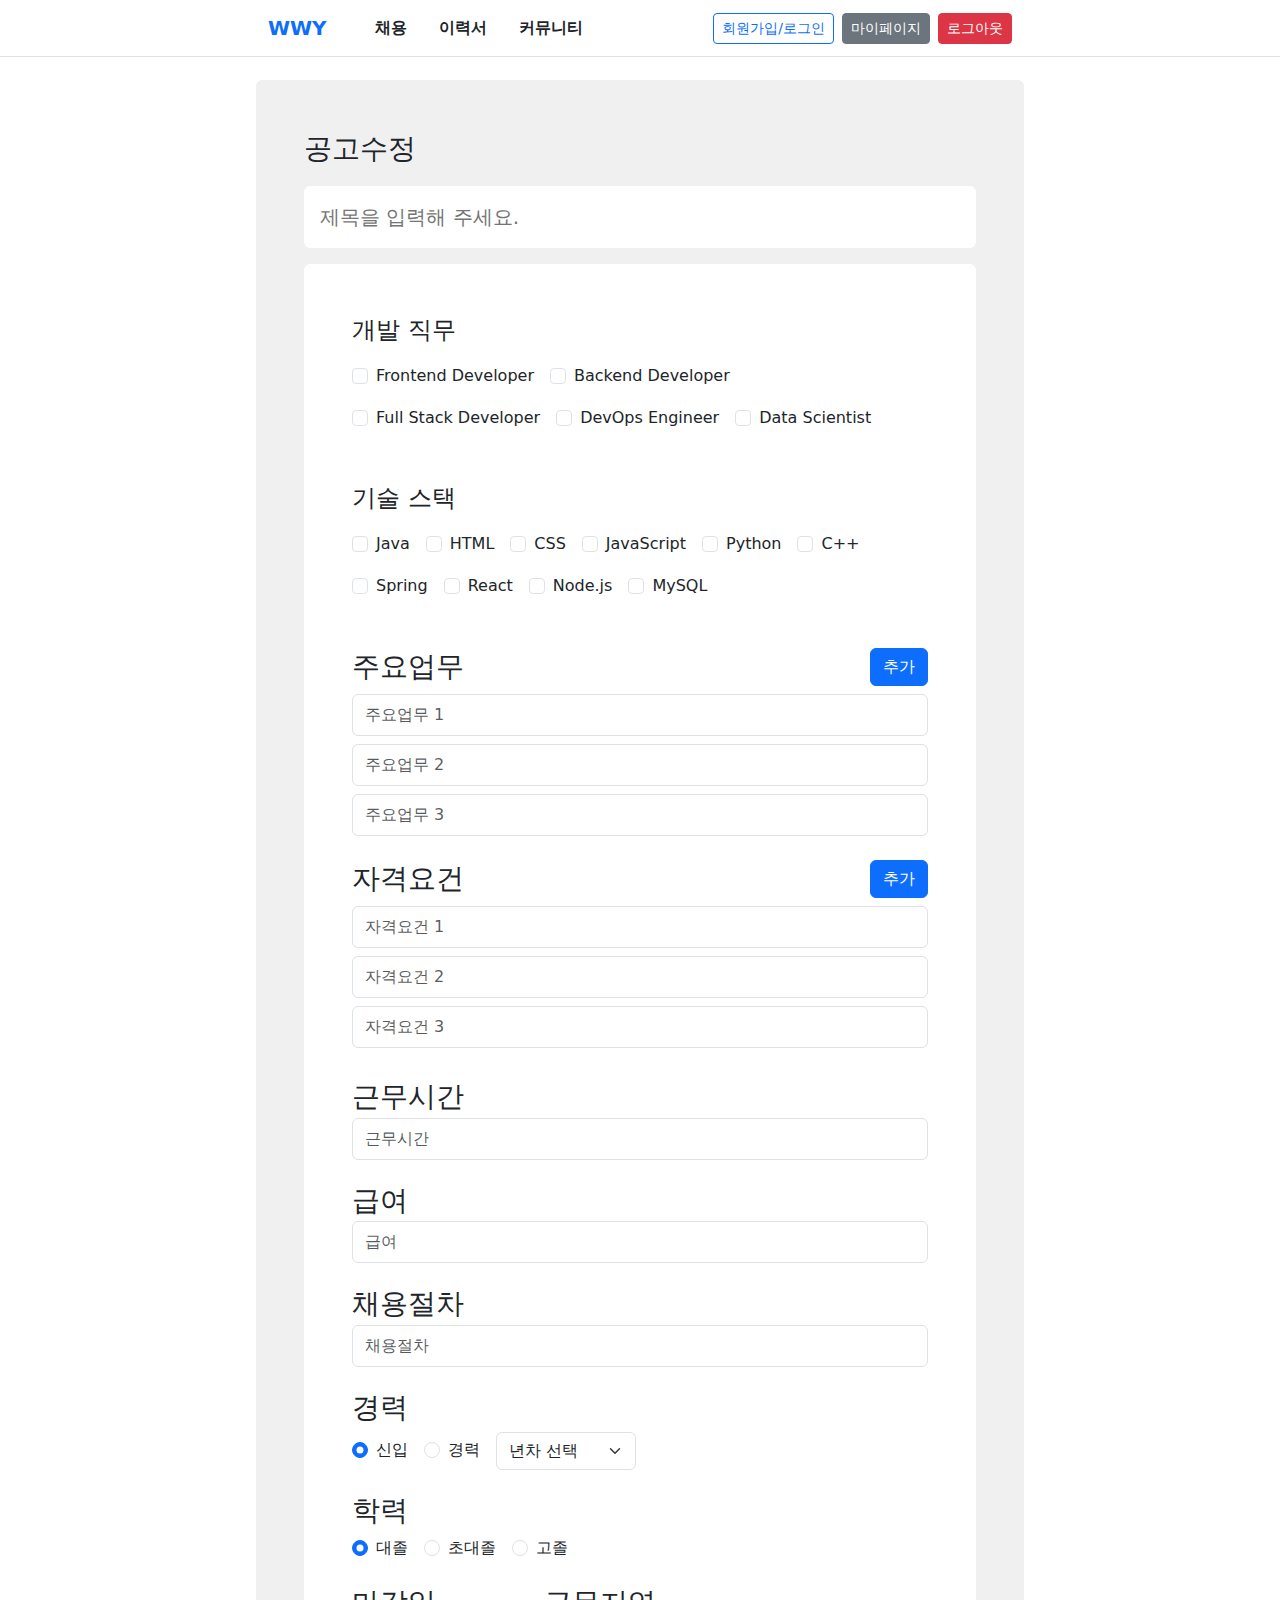
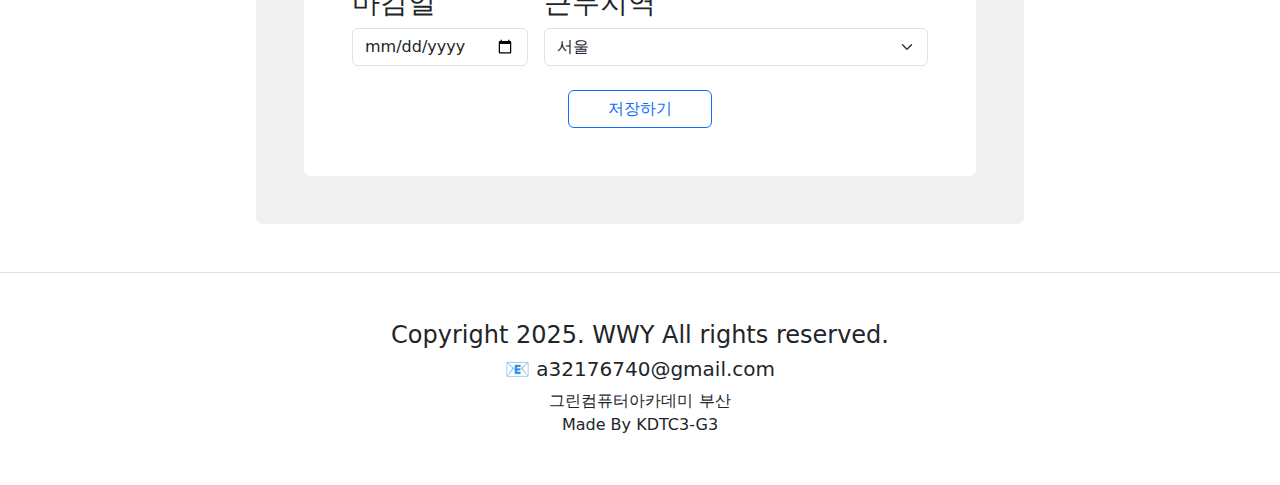
<file: job-update.html>
<!DOCTYPE html>
<html lang="ko">
  <head>
    <meta charset="UTF-8" />
    <meta name="viewport" content="width=device-width, initial-scale=1.0" />
    <title>Document</title>
    <link
      href="https://cdn.jsdelivr.net/npm/bootstrap@5.3.3/dist/css/bootstrap.min.css"
      rel="stylesheet"
    />
    <link rel="stylesheet" href="style/job-update.css" />
    <script src="https://cdn.jsdelivr.net/npm/bootstrap@5.3.3/dist/js/bootstrap.bundle.min.js"></script>
  </head>
  <body>
    <!-- 채용공고 작성 -->

    <nav class="navbar navbar-expand bg-white border-bottom fixed-top">
      <div
        class="container d-flex justify-content-between align-items-center"
        style="max-width: 60%"
      >
        <!-- Left: 로고 + 메뉴 -->
        <div class="d-flex align-items-center gap-4">
          <a class="navbar-brand text-primary fw-bold" href="#">WWY</a>
          <ul class="navbar-nav flex-row gap-3">
            <li class="nav-item">
              <a class="nav-link text-dark fw-semibold" href="#">채용</a>
            </li>
            <li class="nav-item">
              <a class="nav-link text-dark fw-semibold" href="#">이력서</a>
            </li>
            <li class="nav-item">
              <a class="nav-link text-dark fw-semibold" href="#">커뮤니티</a>
            </li>
          </ul>
        </div>

        <ul class="navbar-nav d-flex flex-row gap-2">
          <li class="nav-item">
            <a class="btn btn-outline-primary btn-sm" href="#"
              >회원가입/로그인</a
            >
          </li>
          <li class="nav-item">
            <a class="btn btn-secondary btn-sm" href="#">마이페이지</a>
          </li>
          <li class="nav-item">
            <a class="btn btn-danger btn-sm" href="#">로그아웃</a>
          </li>
        </ul>
      </div>
    </nav>

    <main>
      <section>
        <div class="container mt-4 mb-5 p-5 rounded">
          <form action="" class="d-flex flex-column gap-3">
            <div class="title-wrap d-flex flex-column gap-3">
              <label for="" class="fs-3 fw-medium">공고수정</label>
              <input
                type="text"
                name="title"
                required
                placeholder="제목을 입력해 주세요."
                class="border-0 p-3 fs-5 rounded"
              />
            </div>
            <!-- .title-wrap end -->
            <div class="select-wrap bg-white rounded p-5">
              <div class="checkbox-set-1 d-flex flex-column gap-3 mb-5">
                <label for="" class="fs-4 fw-medium">개발 직무</label>
                <div class="d-flex flex-wrap gap-3">
                  <div class="form-check">
                    <input
                      class="form-check-input"
                      type="checkbox"
                      value="Frontend Developer"
                      id="jobRole1"
                      style="padding: 5px 0"
                    />
                    <label class="form-check-label" for="jobRole1"
                      >Frontend Developer</label
                    >
                  </div>
                  <div class="form-check">
                    <input
                      class="form-check-input"
                      type="checkbox"
                      value="Backend Developer"
                      id="jobRole2"
                      style="padding: 5px 0"
                    />
                    <label class="form-check-label" for="jobRole2"
                      >Backend Developer</label
                    >
                  </div>
                  <div class="form-check">
                    <input
                      class="form-check-input"
                      type="checkbox"
                      value="Full Stack Developer"
                      id="jobRole3"
                      style="padding: 5px 0"
                    />
                    <label class="form-check-label" for="jobRole3"
                      >Full Stack Developer</label
                    >
                  </div>
                  <div class="form-check">
                    <input
                      class="form-check-input"
                      type="checkbox"
                      value="DevOps Engineer"
                      id="jobRole4"
                      style="padding: 5px 0"
                    />
                    <label class="form-check-label" for="jobRole4"
                      >DevOps Engineer</label
                    >
                  </div>
                  <div class="form-check">
                    <input
                      class="form-check-input"
                      type="checkbox"
                      value="Data Scientist"
                      id="jobRole5"
                      style="padding: 5px 0"
                    />
                    <label class="form-check-label" for="jobRole5"
                      >Data Scientist</label
                    >
                  </div>
                </div>
              </div>
              <!-- .checkbox-set-1 end -->
              <div class="checkbox-set-2 d-flex flex-column gap-3 mb-5">
                <label for="" class="fs-4 fw-medium">기술 스택</label>
                <div class="d-flex flex-wrap gap-3">
                  <div class="form-check">
                    <input
                      class="form-check-input"
                      type="checkbox"
                      value="Java"
                      id="techStack1"
                      style="padding: 5px 0"
                    />
                    <label class="form-check-label" for="techStack1"
                      >Java</label
                    >
                  </div>
                  <div class="form-check">
                    <input
                      class="form-check-input"
                      type="checkbox"
                      value="HTML"
                      id="techStack2"
                      style="padding: 5px 0"
                    />
                    <label class="form-check-label" for="techStack2"
                      >HTML</label
                    >
                  </div>
                  <div class="form-check">
                    <input
                      class="form-check-input"
                      type="checkbox"
                      value="CSS"
                      id="techStack3"
                      style="padding: 5px 0"
                    />
                    <label class="form-check-label" for="techStack3">CSS</label>
                  </div>
                  <div class="form-check">
                    <input
                      class="form-check-input"
                      type="checkbox"
                      value="JavaScript"
                      id="techStack4"
                      style="padding: 5px 0"
                    />
                    <label class="form-check-label" for="techStack4"
                      >JavaScript</label
                    >
                  </div>
                  <div class="form-check">
                    <input
                      class="form-check-input"
                      type="checkbox"
                      value="Python"
                      id="techStack5"
                      style="padding: 5px 0"
                    />
                    <label class="form-check-label" for="techStack5"
                      >Python</label
                    >
                  </div>
                  <div class="form-check">
                    <input
                      class="form-check-input"
                      type="checkbox"
                      value="C++"
                      id="techStack6"
                      style="padding: 5px 0"
                    />
                    <label class="form-check-label" for="techStack6">C++</label>
                  </div>
                  <div class="form-check">
                    <input
                      class="form-check-input"
                      type="checkbox"
                      value="Spring"
                      id="techStack7"
                      style="padding: 5px 0"
                    />
                    <label class="form-check-label" for="techStack7"
                      >Spring</label
                    >
                  </div>
                  <div class="form-check">
                    <input
                      class="form-check-input"
                      type="checkbox"
                      value="React"
                      id="techStack8"
                      style="padding: 5px 0"
                    />
                    <label class="form-check-label" for="techStack8"
                      >React</label
                    >
                  </div>
                  <div class="form-check">
                    <input
                      class="form-check-input"
                      type="checkbox"
                      value="Node.js"
                      id="techStack9"
                      style="padding: 5px 0"
                    />
                    <label class="form-check-label" for="techStack9"
                      >Node.js</label
                    >
                  </div>
                  <div class="form-check">
                    <input
                      class="form-check-input"
                      type="checkbox"
                      value="MySQL"
                      id="techStack10"
                      style="padding: 5px 0"
                    />
                    <label class="form-check-label" for="techStack10"
                      >MySQL</label
                    >
                  </div>
                </div>
              </div>
              <!-- .checkbox-set-2 end -->
              <div class="tag-wrap">
                <div class="job-requirements mb-4">
                  <div
                    class="d-flex justify-content-between align-items-center"
                  >
                    <h3 class="mb-0">주요업무</h3>
                    <button type="button" class="btn btn-primary">추가</button>
                  </div>
                  <div class="form-group mt-2">
                    <input
                      type="text"
                      class="form-control py-2"
                      placeholder="주요업무 1"
                    />
                  </div>
                  <div class="form-group mt-2">
                    <input
                      type="text"
                      class="form-control py-2"
                      placeholder="주요업무 2"
                    />
                  </div>
                  <div class="form-group mt-2">
                    <input
                      type="text"
                      class="form-control py-2"
                      placeholder="주요업무 3"
                    />
                  </div>
                </div>
                <div class="job-qualifications mb-4">
                  <div
                    class="d-flex justify-content-between align-items-center"
                  >
                    <h3 class="mb-0">자격요건</h3>
                    <button type="button" class="btn btn-primary">추가</button>
                  </div>
                  <div class="form-group mt-2">
                    <input
                      type="text"
                      class="form-control py-2"
                      placeholder="자격요건 1"
                    />
                  </div>
                  <div class="form-group mt-2">
                    <input
                      type="text"
                      class="form-control py-2"
                      placeholder="자격요건 2"
                    />
                  </div>
                  <div class="form-group mt-2">
                    <input
                      type="text"
                      class="form-control py-2"
                      placeholder="자격요건 3"
                    />
                  </div>
                </div>
              </div>
              <!-- .tag-wrap end -->
              <div>
                <div class="job-details mb-4 d-flex flex-column gap-3">
                  <div class="form-group mt-2">
                    <h3 class="mb-0">근무시간</h3>
                    <input
                      type="text"
                      class="form-control py-2 mt-1"
                      placeholder="근무시간"
                    />
                  </div>
                  <div class="form-group mt-2">
                    <h3 class="mb-0">급여</h3>
                    <input
                      type="text"
                      class="form-control py-2 mt-1"
                      placeholder="급여"
                    />
                  </div>
                  <div class="form-group mt-2">
                    <h3 class="mb-0">채용절차</h3>
                    <input
                      type="text"
                      class="form-control py-2 mt-1"
                      placeholder="채용절차"
                    />
                  </div>
                </div>
              </div>
              <div>
                <div class="form-group mt-4">
                  <h3 class="mb-0">경력</h3>
                  <div class="d-flex align-items-center gap-3 mt-2">
                    <div class="form-check">
                      <input
                        class="form-check-input"
                        type="radio"
                        name="experience"
                        id="newbie"
                        value="newbie"
                        checked
                      />
                      <label class="form-check-label" for="newbie">
                        신입
                      </label>
                    </div>
                    <div class="form-check">
                      <input
                        class="form-check-input"
                        type="radio"
                        name="experience"
                        id="experienced"
                        value="experienced"
                      />
                      <label class="form-check-label" for="experienced">
                        경력
                      </label>
                    </div>
                    <select class="form-select w-auto" id="experience-years">
                      <option value="" selected>년차 선택</option>
                      <option value="1">1년차</option>
                      <option value="2">2년차</option>
                      <option value="3">3년차</option>
                      <option value="4">4년차</option>
                      <option value="5">5년차</option>
                      <option value="6">6년차</option>
                      <option value="7">7년차</option>
                      <option value="8">8년차</option>
                      <option value="9">9년차</option>
                      <option value="10">10년차 이상</option>
                    </select>
                  </div>
                </div>
                <div class="form-group mt-4">
                  <h3 class="mb-0">학력</h3>
                  <div class="d-flex align-items-center gap-3 mt-2">
                    <div class="form-check">
                      <input
                        class="form-check-input"
                        type="radio"
                        name="education"
                        id="highschool"
                        value="highschool"
                        checked
                      />
                      <label class="form-check-label" for="highschool">
                        대졸
                      </label>
                    </div>
                    <div class="form-check">
                      <input
                        class="form-check-input"
                        type="radio"
                        name="education"
                        id="bachelor"
                        value="bachelor"
                      />
                      <label class="form-check-label" for="bachelor">
                        초대졸
                      </label>
                    </div>
                    <div class="form-check">
                      <input
                        class="form-check-input"
                        type="radio"
                        name="education"
                        id="master"
                        value="master"
                      />
                      <label class="form-check-label" for="master">
                        고졸
                      </label>
                    </div>
                  </div>
                </div>
              </div>
              <div class="d-flex justify-content-start mt-4 gap-3">
                <div class="form-group" style="flex: 3">
                  <h3 class="mb-0">마감일</h3>
                  <input
                    type="date"
                    class="form-control mt-2"
                    name="deadline"
                    value=""
                    id="deadline"
                  />
                </div>
                <div class="form-group" style="flex: 7">
                  <h3 class="mb-0">근무지역</h3>
                  <select class="form-select mt-2" name="workLocation">
                    <option value="seoul">서울</option>
                    <option value="gyeonggi">경기도</option>
                    <option value="gangwon">강원도</option>
                    <option value="chungbuk">충청북도</option>
                    <option value="chungnam">충청남도</option>
                    <option value="jeonbuk">전라북도</option>
                    <option value="jeonnam">전라남도</option>
                    <option value="gyeongbuk">경상북도</option>
                    <option value="gyeongnam">경상남도</option>
                    <option value="jeju">제주도</option>
                  </select>
                </div>
              </div>
              <div class="d-flex justify-content-center mt-4">
                <button type="submit" class="btn btn-outline-primary w-25">
                  저장하기
                </button>
              </div>
            </div>
            <!-- .select-wrap end -->
          </form>
        </div>
        <!-- .container end -->
      </section>
    </main>

    <footer class="bg-white py-5 border-top">
      <div class="container text-center" style="max-width: 60%">
        <h4>Copyright 2025. WWY All rights reserved.</h4>
        <h5>📧 a32176740@gmail.com</h5>
        <div>그린컴퓨터아카데미 부산</div>
        <div>Made By KDTC3-G3</div>
      </div>
    </footer>
  </body>
</html>
</file>
<file: style/main.css>
@charset "utf-8";

ul,li {
    list-style: none;
}

a {
    text-decoration: none;
    color: inherit;
}

main * {
    padding: 0;
    margin: 0;
}

body {
    padding-top: 56px;
}

.container {
    max-width: 60%;
    gap: 46px;
}

.card-wrap {
    gap: calc(2% / 3);
}

.card-1 {
    width: 24.5%;
}

.recommend-img {
    height: 160px;
}

.bottom p {
    color: #888;
}

.bottom img {
    /* 아이콘 */
    width: 14px;
    height: 14px;
}

.duty li {
    background-color: #f0f0f0;
}

.duty p {
    color: #555;
}

.card-wrap2 {
    gap: calc(1%/2);
}

.card-2 {
    width: 33%;
}

.cont-wrap {
    color: #fff;
}
</file>
<file: css/job-dashboard.css>
@charset "utf-8";

ul,li {
    list-style: none;
}
a {
    text-decoration: none;
    color: inherit;
}
.job-list,
.card-wrap,
.card-wrap * {
    margin: 0;
    padding: 0;
}

/* list */

.card-1 {
    width: 24%;
}

.recommend-img {
    height: 160px;
}

.bottom p {
    color: #888;
}

.bottom img {
    /* 아이콘 */
    width: 14px;
    height: 14px;
}

.duty li {
    background-color: #f0f0f0;
}

.duty p {
    color: #555;
}

/* .pagging */
.pagging {
    width: 100%;
    padding: 56px 0;
}
</file>
<file: style/job-detail.css>
@charset "utf-8";

ul,li {
    list-style: none;
}

main * {
    padding: 0;
    margin: 0;
}

body {
    padding-top: 56px;
}

.container {
    max-width: 60%;
    gap: 16px;
}

.toggle-btn {
    width: 24px;
    height: 24px;
    background-color: #000;
}

/* .doc-wrap */
.doc-wrap {
    width: calc(68% - 8px);
}

.doc-logo {
    width: 64px;
}

.doc-logo img {
    width: 100%;
}

.doc-info1 .title {
    font-size: 32px;
    font-weight: 700;
}

.doc-info2 {
    background-color: #f0f0f0;
}

.doc-info2 h4 {
    width: 140px;
    color: #999;
}

.map-wrap { /* 지도영역 api 추가 후 수정 */
    height: 300px;
    background-color: #000;
    color: #fff;
    text-align: center;
    line-height: 300px;
}


/* .apply-wrap */
.apply-wrap {
    width: calc(32% - 8px);
    height: 430px;
    position: sticky;
    top: 100px;
}
</file>
<file: style/job-list.css>
@charset "utf-8";

ul,li {
    list-style: none;
}

a {
    text-decoration: none;
    color: inherit;
}

main * {
    padding: 0;
    margin: 0;
}

body {
    padding-top: 56px;
}

.container {
    max-width: 60%;
}

/* .filter-wrap */
.checkbox-area {
    width: 100%;
    padding: 40px 200px;
    display: grid;
    grid-template-columns: repeat(8, 1fr);
    gap: 8px;
}

/* list */

.card-1 {
    width: 25%;
}

.recommend-img {
    height: 160px;
}

.bottom p {
    color: #888;
}

.bottom img {
    /* 아이콘 */
    width: 14px;
    height: 14px;
}

.duty li {
    background-color: #f0f0f0;
}

.duty p {
    color: #555;
}

/* .pagging */
.pagging {
    width: 100%;
    padding: 56px 0;
}
</file>
<file: style/job-save.css>
@charset "utf-8";

ul,li {
    list-style: none;
}

main * {
    padding: 0;
    margin: 0;
}

body {
    padding-top: 56px;
}

.container {
    max-width: 60%;
    gap: 16px;
}

section .container {
    background-color: #f0f0f0;
}
</file>
<file: style/job-update.css>
@charset "utf-8";

ul,li {
    list-style: none;
}

main * {
    padding: 0;
    margin: 0;
}

body {
    padding-top: 56px;
}

.container {
    max-width: 60%;
    gap: 16px;
}

section .container {
    background-color: #f0f0f0;
}
</file>
